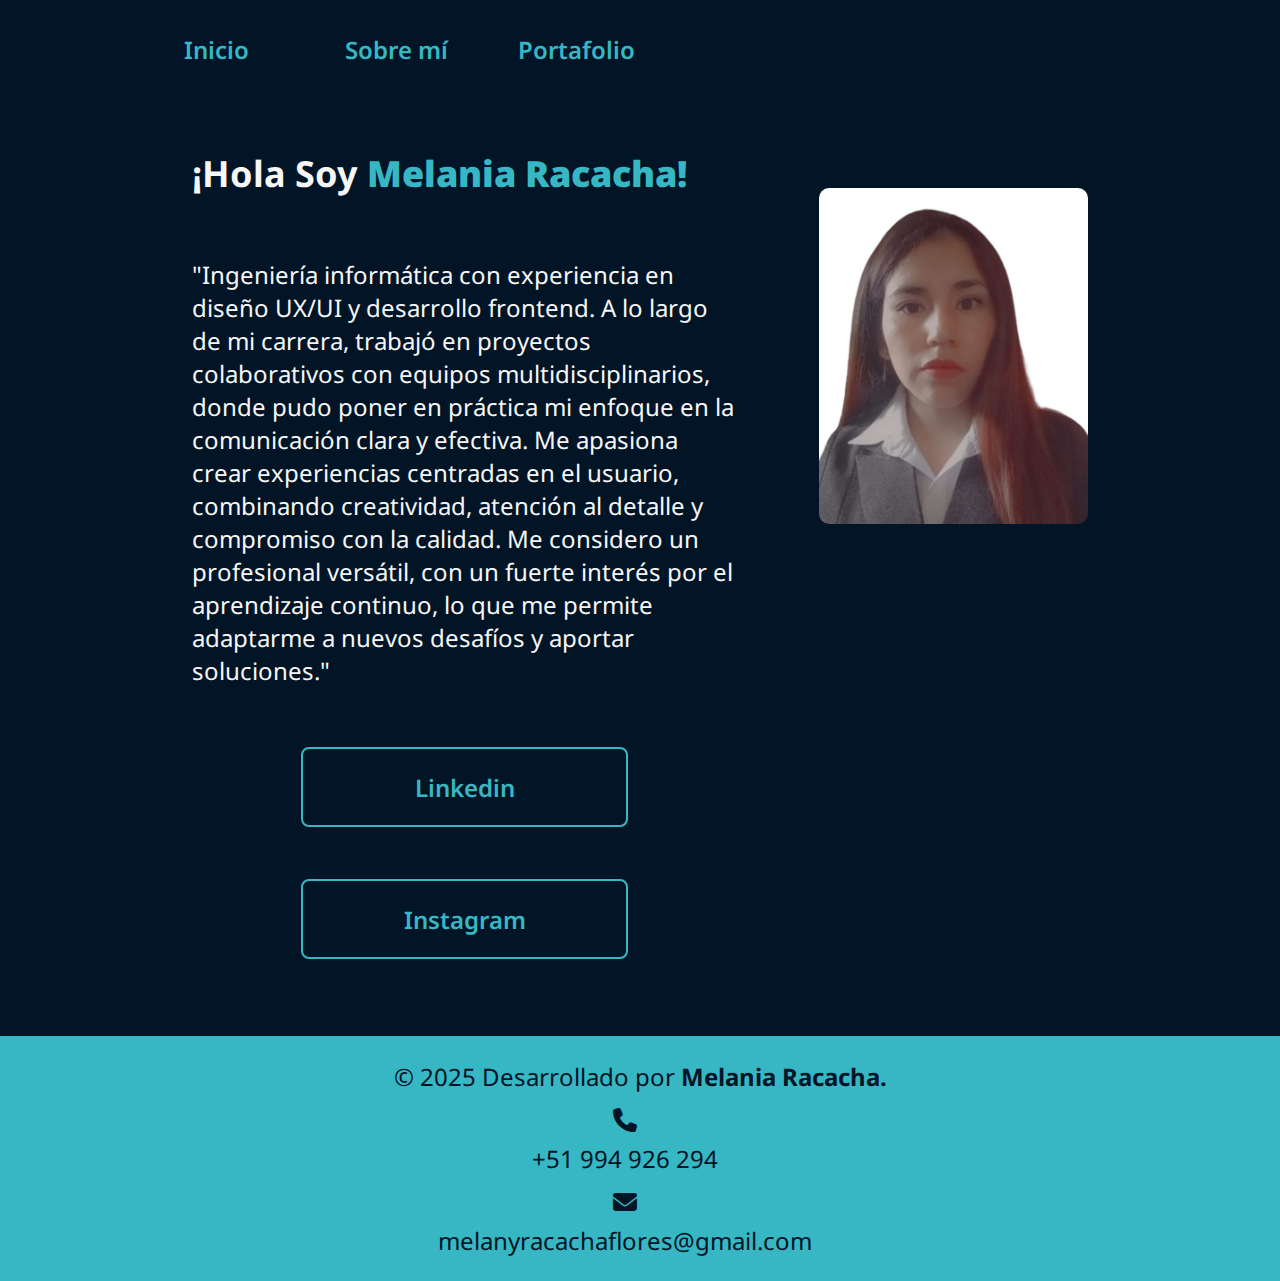
<file: index.html>
<!DOCTYPE html>
<html lang="es-Mx">
<head>
    <meta charset="UTF-8">
    <meta name="viewport" content="width=device-width, initial-scale=1.0">
    <link rel="stylesheet" href="https://cdnjs.cloudflare.com/ajax/libs/font-awesome/6.6.0/css/all.min.css">
    <link rel="preconnect" href="https://fonts.googleapis.com">
    <link rel="preconnect" href="https://fonts.gstatic.com" crossorigin>
    <link href="https://fonts.googleapis.com/css2?family=Montserrat:ital,wght@0,100..900;1,100..900&family=Noto+Sans:ital,wght@0,100..900;1,100..900&display=swap" rel="stylesheet">
    <link rel="icon" type="image/x-icon" href="./assets/Ícono MV Developer.svg">
    <title>Home - MV Developer</title>
    <link rel="stylesheet" href="./styles/styles.css">
</head>
<body>
    <header class="header">

        <nav class="header__menu">
            <a href="index.html" class="header__menu__link">Inicio</a>
            <a href="about.html" class="header__menu__link">Sobre mí</a>
            <a href="portafolio.html" class="header__menu__link">Portafolio</a>
        </nav>

    </header>


    <main class="presentacion">
        <section class="presentacion__contenido">
            
            <h1 class="presentacion___contenido__titulo">
                ¡Hola Soy 
                <strong 
                
                class="titulo-destaque">Melania Racacha!
    
                </strong> 
            </h1>
    
            <p class="presentacion__contenido__texto"> 

                "Ingeniería informática con experiencia en diseño UX/UI y desarrollo frontend. A lo largo de mi carrera, trabajó en proyectos colaborativos con equipos multidisciplinarios, donde pudo poner en práctica mi enfoque en la comunicación clara y efectiva. Me apasiona crear experiencias centradas en el usuario, combinando creatividad, atención al detalle y compromiso con la calidad. Me considero un profesional versátil, con un fuerte interés por el aprendizaje continuo, lo que me permite adaptarme a nuevos desafíos y aportar soluciones."

            </p>

            <div class="presentacion__enlaces">

                <a href="https://www.linkedin.com/in/melania-racacha-flores/" target="_blank" class="presentacion__enlaces__link">
                       
                    Linkedin
                </a>

                <a href="https://www.instagram.com/melaniaracacha/" target="_blank" class="presentacion__enlaces__link">
                      
                    Instagram
                </a>

            </div>
    

        </section>
        
        <img src="./assets/githubphoto.jpg" alt="profile-photo" class="presentacion__imagen">
    </main>

    <footer class="footer">

        <p class="about">&#169; 2025 Desarrollado por <strong>Melania Racacha.</strong></p>

        <section class="contact">

            <div class="phone">
                <i class="fa-solid fa-phone"></i>
                <p class="phone-text"><a href="tel:+522941693526">+51 994 926 294</a></p>
            </div>

            <div class="email">
                <i class="fa-solid fa-envelope"></i>
                <p class="email-text"><a href="melanyracachaflores@gmail.com">melanyracachaflores@gmail.com</a></p>
            </div>


        </section>


    </footer>


</body>
</html>
</file>
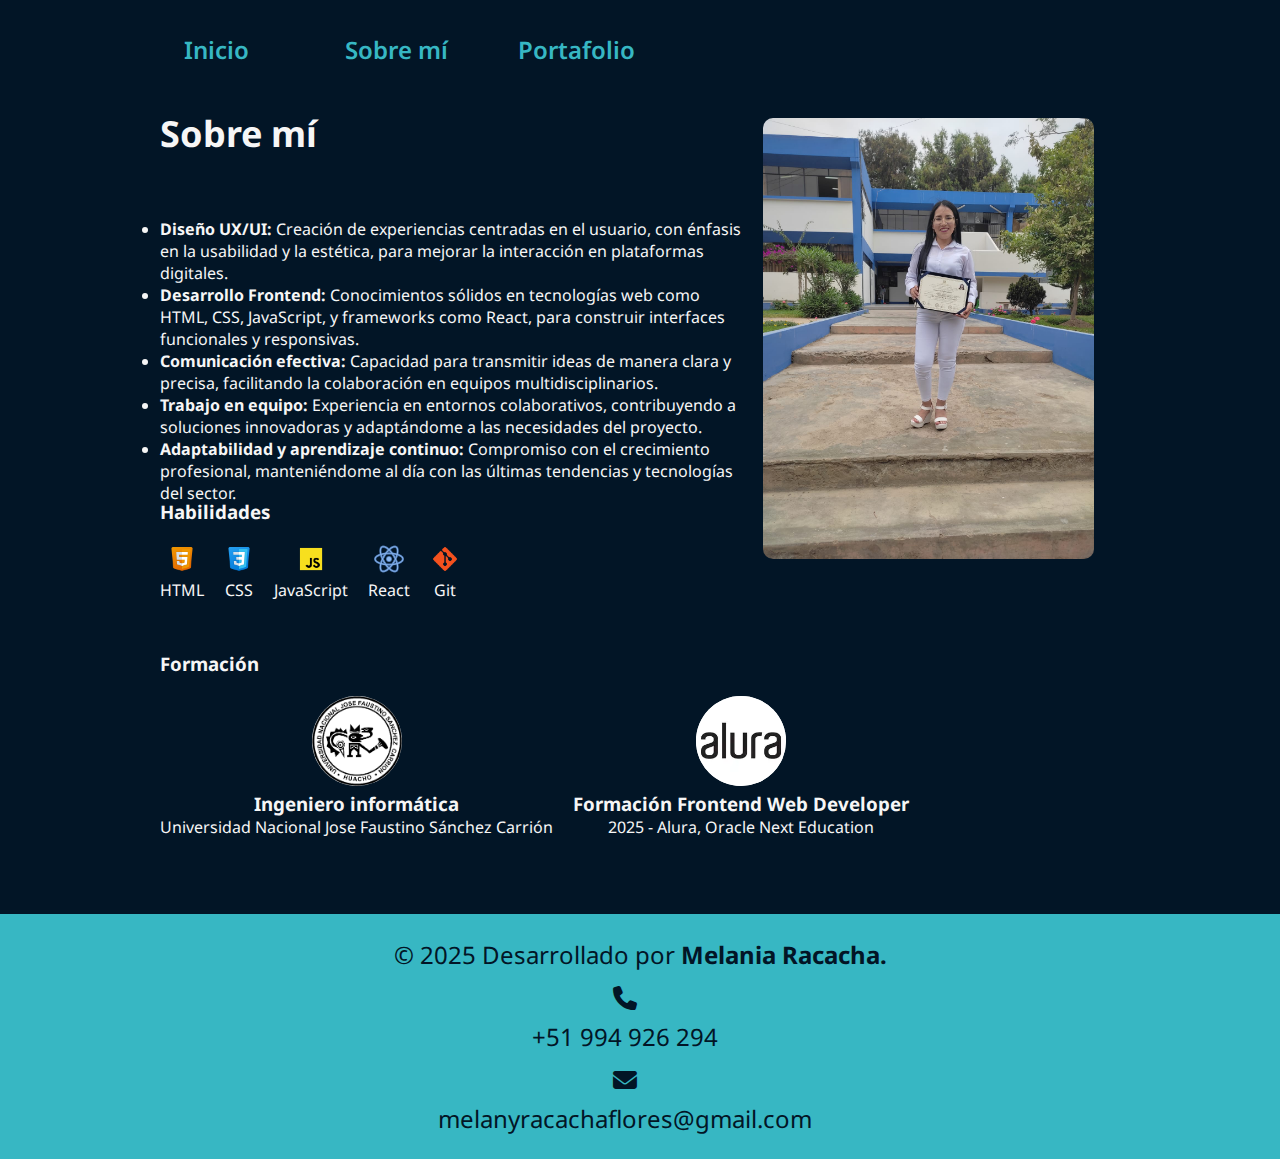
<file: about.html>
<!DOCTYPE html>
<html lang="es-MX">
<head>
    <meta charset="UTF-8">
    <meta name="viewport" content="width=device-width, initial-scale=1.0"><link rel="icon" type="image/x-icon" href="./assets/Ícono MV Developer.svg">
    <link rel="preconnect" href="https://fonts.googleapis.com">
    <link rel="preconnect" href="https://fonts.gstatic.com" crossorigin>
    <link href="https://fonts.googleapis.com/css2?family=Montserrat:ital,wght@0,100..900;1,100..900&family=Noto+Sans:ital,wght@0,100..900;1,100..900&display=swap" rel="stylesheet">
    <link rel="stylesheet" href="https://cdnjs.cloudflare.com/ajax/libs/font-awesome/6.6.0/css/all.min.css">
    <title>Sobre mí - MV Developer</title>
    <link rel="stylesheet" href="./styles/styles.css">
</head>
<body>
    <header class="header">

        <nav class="header__menu">
            <a href="index.html" class="header__menu__link">Inicio</a>
            <a href="about.html" class="header__menu__link">Sobre mí</a>
            <a href="portafolio.html" class="header__menu__link">Portafolio</a>
        </nav>

    </header>

    <main class="presentacion__about">

        <section class="presentacion__contenido-imagen">

            <section class="presentacion__about__contenido">
    <h1 class="presentacion___about__contenido__titulo">Sobre mí</h1>

    <ul class="presentacion__about__contenido__lista">
        <li class="presentacion__about__contenido__item">
            <strong>Diseño UX/UI:</strong> Creación de experiencias centradas en el usuario, con énfasis en la usabilidad y la estética, para mejorar la interacción en plataformas digitales.
        </li>
        
        <li class="presentacion__about__contenido__item">
            <strong>Desarrollo Frontend:</strong> Conocimientos sólidos en tecnologías web como HTML, CSS, JavaScript, y frameworks como React, para construir interfaces funcionales y responsivas.
        </li>
        
        <li class="presentacion__about__contenido__item">
            <strong>Comunicación efectiva:</strong> Capacidad para transmitir ideas de manera clara y precisa, facilitando la colaboración en equipos multidisciplinarios.
        </li>
        
        <li class="presentacion__about__contenido__item">
            <strong>Trabajo en equipo:</strong> Experiencia en entornos colaborativos, contribuyendo a soluciones innovadoras y adaptándome a las necesidades del proyecto.
        </li>
        
        <li class="presentacion__about__contenido__item">
            <strong>Adaptabilidad y aprendizaje continuo:</strong> Compromiso con el crecimiento profesional, manteniéndome al día con las últimas tendencias y tecnologías del sector.
        </li>
    </ul>
</section>

    
    
            <img src="./assets/sobreMi.jpeg" alt="profile-photo" class="presentacion__about__imagen">

            <section class="habilidades">
                <h3 class="habilidades__titulo">Habilidades</h3>
                <ul class="habilidades__lista">
    
                    <li class="habilidades__elemento">
                        <img src="./assets/html5_icon-2.png" class="habilidades__icono" alt="html-icono">
                        <span class="habilidades__nombre">HTML</span>
                    </li>
        
                    <li class="habilidades__elemento">
                        <img src="./assets/css3_icon.png" class="habilidades__icono css-icono" alt="css-icono">
                        <span class="habilidades__nombre">CSS</span>
                    </li>
        
                    <li class="habilidades__elemento">
                        <img src="./assets/js_icon-2.png" class="habilidades__icono" alt="js-icono">
                        <span class="habilidades__nombre">JavaScript</span>
                    </li>
        
                    <li class="habilidades__elemento">
                        <img src="./assets/react_icon-2.png" class="habilidades__icono" alt="react-icono">
                        <span class="habilidades__nombre">React</span>
                    </li>

                    <li class="habilidades__elemento">
                        <img src="./assets/git_icon-2.png" class="habilidades__icono" alt="git-icono">
                        <span class="habilidades__nombre">Git</span>
                    </li>
        
                </ul>
            </section>

            <section class="formacion">
                <h3 class="formacion__titulo">Formación</h3>
                <ul class="formacion__lista">
    
                    <li class="formacion__elemento">
                        <img src="./assets/Logo_de_la_BUAP.svg.png" class="formacion__icono" id="buap-logo" alt="html-icono">
                        <h3 class="habilidades__nombre">Ingeniero informática</h3>
                        <p class="formacion__institucion">Universidad Nacional Jose Faustino Sánchez Carrión</p>
                    </li>
        
                    <li class="formacion__elemento">
                        <img src="./assets/alura_logo2.png" class="formacion__icono" id="buap-logo" alt="html-icono">
                        <h3 class="habilidades__nombre">Formación Frontend Web Developer</h3>
                        <p class="formacion__institucion">2025 - Alura, Oracle Next Education</p>
                    </li>
        
                    
                </ul>
            </section>
            
        </section>

        


    </main>




    <footer class="footer">

        <p class="about">&#169; 2025 Desarrollado por <strong>Melania Racacha.</strong></p>

        <section class="contact">

            <div class="phone">
                <i class="fa-solid fa-phone"></i>
                <p class="phone-text"><a href="tel:+522941693526">+51 994 926 294</a></p>
            </div>

            <div class="email">
                <i class="fa-solid fa-envelope"></i>
                <p class="email-text"><a href="melanyracachaflores@gmail.com">melanyracachaflores@gmail.com</a></p>
            </div>


        </section>


    </footer>



</body>
</html>
</file>
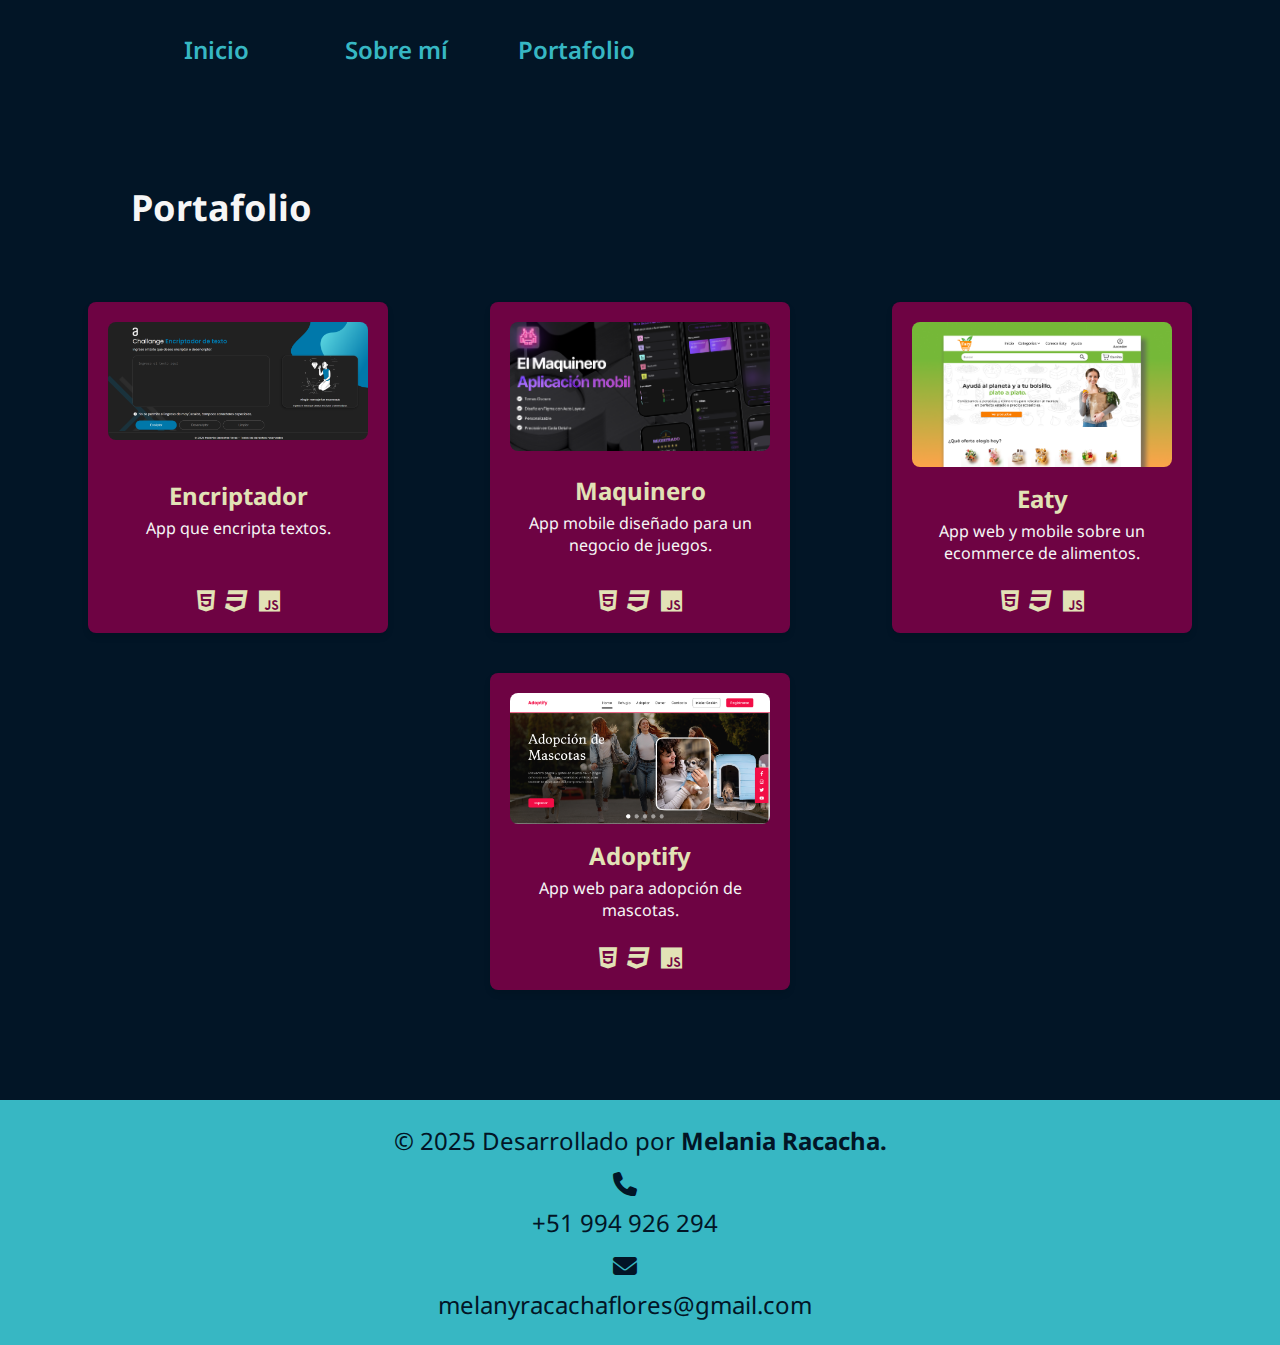
<file: portafolio.html>
<!DOCTYPE html>
<html lang="es-Mx">
<head>
    <meta charset="UTF-8">
    <meta name="viewport" content="width=device-width, initial-scale=1.0">
    <link rel="stylesheet" href="https://cdnjs.cloudflare.com/ajax/libs/font-awesome/6.6.0/css/all.min.css">
    <link rel="preconnect" href="https://fonts.googleapis.com">
    <link rel="preconnect" href="https://fonts.gstatic.com" crossorigin>
    <link href="https://fonts.googleapis.com/css2?family=Montserrat:ital,wght@0,100..900;1,100..900&family=Noto+Sans:ital,wght@0,100..900;1,100..900&display=swap" rel="stylesheet">
    <link rel="icon" type="image/x-icon" href="./assets/Ícono MV Developer.svg">
    <title>Portafolio - MV Developer</title>
    <link rel="stylesheet" href="./styles/styles.css">
</head>
<body>
    <header class="header">

        <nav class="header__menu">
            <a href="index.html" class="header__menu__link">Inicio</a>
            <a href="about.html" class="header__menu__link">Sobre mí</a>
            <a href="portafolio.html" class="header__menu__link">Portafolio</a>
        </nav>

    </header>


    <main class="presentacion__portafolio">

        
  
        <h1 class="presentacion___portafolio__titulo">Portafolio</h1>

       


        <ul class="portafolio-container">



            <li class="box">
                <img src="./assets/encriptador.png" class="box__imagen" alt="fokus-img">

                <div class="box__texto">
                    <h3 class="proyectos__nombre">Encriptador</h3>
                    <p class="proyectos__descripcion">App que encripta textos.</p>
                </div>

                <ul class="box__tecnologias">
                    <li class="fab fa-html5"></li>
                    <li class="fab fa-css3"></li>
                    <li class="fab fa-js"></li>
                </ul>
    

            </li>


            <li class="box">
                <img src="./assets/maquinero.png" class="box__imagen" alt="starbucks-page-img">

                <div class="box__texto">
                    <h3 class="proyectos__nombre">Maquinero</h3>
                    <p class="proyectos__descripcion">App mobile diseñado para un negocio de juegos.</p>
                </div>

                <ul class="box__tecnologias">
                    <li class="fab fa-html5"></li>
                    <li class="fab fa-css3"></li>
                    <li class="fab fa-js"></li>
                </ul>
    
            </li>

            <li class="box">
                <img src="./assets/Eaty.png" class="box__imagen" alt="coffee-shop-img">

                <div class="box__texto">
                    <h3 class="proyectos__nombre">Eaty</h3>
                    <p class="proyectos__descripcion">App web y mobile sobre un ecommerce de alimentos.</p>
                </div>

                <ul class="box__tecnologias">
                    <li class="fab fa-html5"></li>
                    <li class="fab fa-css3"></li>
                    <li class="fab fa-js"></li>
                </ul>
   

            </li>

            <li class="box">
                <img src="./assets/Adoptify.png" class="box__imagen" alt="gibson-store-img">

                <div class="box__texto">
                    <h3 class="proyectos__nombre">Adoptify</h3>
                    <p class="proyectos__descripcion">App web para adopción de mascotas.</p>
                </div>

                <ul class="box__tecnologias">
                    <li class="fab fa-html5"></li>
                    <li class="fab fa-css3"></li>
                    <li class="fab fa-js"></li>
                </ul>
    

            </li>


            

        

        </ul>


    </main>

    <footer class="footer">

        <p class="about">&#169; 2025 Desarrollado por <strong>Melania Racacha.</strong></p>

        <section class="contact">

            <div class="phone">
                <i class="fa-solid fa-phone"></i>
                <p class="phone-text"><a href="tel:+522941693526">+51 994 926 294</a></p>
            </div>

            <div class="email">
                <i class="fa-solid fa-envelope"></i>
                <p class="email-text"><a href="melanyracachaflores@gmail.com">melanyracachaflores@gmail.com</a></p>
            </div>


        </section>


    </footer>


</body>
</html>
</file>
<file: styles/styles.css>
:root {

    --main-color: #021526;
    --secondary-color: #6e0343;
    --third-color: #37B7C3;
    --fourth-color: #E2E2B6;

}


*{

    padding: 0;
    margin: 0;
    box-sizing: border-box;
    transition: .2s linear;
    
    
}

html{

    scroll-padding-top: 9rem;
    scroll-behavior: smooth;
    font-family: Noto Sans, sans-serif;
}

html::-webkit-scrollbar {

    width: .8rem;

}

html::-webkit-scrollbar-track {

    background: transparent;
}


html::-webkit-scrollbar-thumb {

    background: #fff;
    border-radius: 5rem;
}



body {

    background-color: var(--main-color);
    color: #F6F6F6;
    overflow-x: hidden;
}


/* HEADER */
.header {

    
    padding: 2% 0 0 13%;
    margin-left: -25px;

}

.header__menu {

    display: flex;
    gap: 30px;
}

.header__menu__link {

    width: 150px;
    text-align: center;
    font-family: var();
    padding: 7px;
    font-size: 1.5rem;
    font-weight: 600;
    text-decoration: none;
    color: var(--third-color);
    

}

.header__menu__link:hover {

    background-color: var(--third-color);
    color: var(--fourth-color);
    padding: 10px;
    border-radius: 10px;
}


/* PRESENTACIÓN */



.presentacion {

    display: flex;
    align-items: center;
    padding: 6% 15%;
    justify-content: space-between;
    gap: 82px;


}



.presentacion___contenido__titulo {

    text-align: left;
    font-size: 2.25rem;
    margin-bottom: 60px;
    font-family: var();
}

.titulo {

     margin-left: -241px;
    
}

.titulo-destaque {

    color: var(--third-color);
}

.presentacion__contenido__texto {

    font-size: 1.5rem;
    margin-bottom: 40px;
    font-family: var();
}

.presentacion__enlaces {

    display: flex;
    flex-direction: column;
    align-items: center;
    justify-content: space-between;
    gap: 32px;
}

.presentacion__enlaces__subtitulo {

    font-family: var();
    font-size: 1.5rem;
    font-weight: 400;
    
}

.presentacion__enlaces__link {

    width: 60%;
    text-align: center;
    padding: 21.5px 5px;
    border-radius: 16px;
    margin-top: 20px;
    font-family: var();
    font-size: 1.5rem;
    font-weight: 600;
    text-decoration: none;
    color: var(--third-color);
    border: 2px solid var(--third-color);
    border-radius: 8px;
    display: flex;
    justify-content: center;
    gap: 10px;
}

.presentacion__enlaces__link:hover {

    background-color: var(--fourth-color);
    color: var(--main-color);
}


.presentacion__imagen{

    width: 30%;
    border-radius: 10px;
    margin-top: -396px;
    
}


/* ABOUT */

.presentacion__about {
    display: flex;
    flex-wrap: wrap;
    justify-content: space-between;
    margin-top: 20px;
    margin-left: 144px;
    padding: 1rem;
}

.presentacion__contenido-imagen {
    display: flex;
    flex-wrap: wrap;
    width: 100%;
    justify-content: space-between;
}

.presentacion__about__contenido {
    flex: 1;
    max-width: 60%;
    padding-right: 20px;
}

.presentacion___about__contenido__titulo {

    font-size: 2.25rem;
    margin-bottom: 60px;
}

.presentacion__about__contenido__texto {

    margin-bottom: 20px;
}


.presentacion__about__imagen {
    max-width: 30%;
    border-radius: 10px;
    margin-top: 9px;
    margin-right: 170px;
}

.habilidades {
    width: 100%;
    margin-top: -70px;
    margin-bottom: 60px;
    display: flex;
    flex-direction: column;
    align-items: flex-start;
}

.habilidades__titulo,
.formacion__titulo {

    margin-top: 10px;
    margin-bottom: 20px;
}


.habilidades__lista,
.formacion__lista {
    display: flex;
    justify-content: center;
    gap: 20px;
    flex-wrap: wrap;
}

.habilidades__elemento,
.formacion__elemento {
    display: flex;
    flex-direction: column;
    align-items: center;
    text-align: center;
}

.habilidades__icono,
.formacion__icono {
    width: 30px;
    height: 30px;
    margin-bottom: 5px;
}

/* .css-icono {

    width: 40px;
    height: 40px;
}
 */
/* FOOTER */

.footer {

    display: flex;
    flex-direction: column;
    align-items: center;
    background-color: var(--third-color);
    color: var(--main-color);
    width: 100%;
    text-align: center;
    padding: 24px;
    font-family: var();
    font-size: 1.5rem;
    font-weight: 400;

}

.about {

    margin-bottom: 15px;
}


.contact {

    display: flex;
    flex-direction: column;
    align-items: center;
    gap: 15px;
}

.phone, .email {

    display: flex;
    flex-direction: column;
    gap: 10px;
    margin-left: -30px;
    
}

.email-text a,
.phone-text a {

    text-decoration: none;
    color: var(--main-color);
}


/* PORTAFOLIO */
.presentacion__portafolio {

    margin-top: 10px;
    margin-bottom: 100px;
    padding-top: 100px;
    padding-left: 1rem;
    padding-right: 1rem;
}


.presentacion___portafolio__titulo {

    margin-left: 115px;
    margin-bottom: 60px;
    font-size: 2.25rem;
}



.portafolio-container {
    display: flex;
    flex-wrap: wrap;
    justify-content: space-evenly; 
    gap: 20px; 
    padding: 0;
    margin: 0;
    list-style: none;
}

.box {
    background-color: var(--secondary-color); 
    border-radius: 8px;
    box-shadow: 0 4px 6px rgba(0, 0, 0, 0.1);
    margin: 10px;
    padding: 20px;
    width: 300px;
    display: flex;
    flex-direction: column;
    justify-content: space-between; 
    align-items: center;
    transition: transform 0.3s ease;
    gap: 15px; 
}

.box:hover {

    transform: scale(1.05);
}


.box__imagen {
    width: 100%; 
    height: auto; 
    border-radius: 8px;
    object-fit: cover; 
}

.box__texto {
    text-align: center; 
}

.proyectos__nombre {

    font-size: 1.5rem;
    font-weight: bold;
    color: var(--fourth-color);
    margin-bottom: 5px;
}

.proyectos__descripcion {

    font-size: 1rem;
    color: #f6f6f6;
    margin-bottom: 10px;
}

.box__tecnologias {
    display: flex;
    justify-content: center; 
    align-items: center; 
    gap: 10px; 
    padding: 0;
    margin: 0;
    list-style: none;
}

.box__tecnologias li {
    font-size: 1.5rem;
    color: var(--fourth-color);
}

.box__botones {
    display: flex;
    justify-content: center; 
    gap: 10px; 
    width: 100%;
    list-style: none;
    
}

.box__img a {
    background-color: var(--main-color);
    color: var(--fourth-color);
    padding: 10px 20px;
    text-decoration: none;
    font-size: 1rem;
    border-radius: 5px;
    transition: background-color 0.3s ease;
}

.box__botones a:hover {
    background-color: var(--third-color);
    color: var(--main-color);
}


/* FORMACION */

.formacion {
    width: 100%;
    margin-top: -20px;
    margin-bottom: 60px;
    display: flex;
    flex-direction: column;
    align-items: flex-start;
}

.formacion__elemento img {

    width: 90px;
    height: 90px;
}

#buap-logo{

    background:#fff;
    border-radius:50%;
}





@media(max-width: 1024px) {

    body {

        overflow-x: hidden;
    }

    .header{

        padding: 10%;
        padding-left: 12%;
    }

    
   .header__menu {
        justify-content: center;
        gap: 10px;
        margin-left: 7px;
        

    
    } 

    
    .presentacion {

        flex-direction: column-reverse;
        padding: 5%;

    }

    .presentacion__enlaces__link {

        width: 40%;
    }

    .presentacion__contenido {

        width: auto;
    }

    .presentacion___contenido__titulo {

        text-align: center;
        margin-bottom: 30px;
    }


    .presentacion__contenido__texto {

        text-align: center;
        text-align: left;
    }

    .presentacion__imagen {

        margin-top: 50px;
    }

    .presentacion___portafolio__titulo {

        text-align: center;
        margin-left: 10px;
    }

    .presentacion__about {

        flex-direction: column;
    }

    .presentacion__about {
        margin-left: 50px;
        padding: 1rem;
        flex-direction: column;
    }

    .presentacion__contenido-imagen {
        flex-direction: column;
    }

    .presentacion__about__contenido {
        max-width: 100%;
        padding-right: 0;
    }

    .presentacion___about__contenido__titulo {
        text-align: center;
    }

    .presentacion__about__imagen {
        max-width: 50%;
        margin-right: 0;
        margin-left: auto;
        margin-right: auto;
    }

    .habilidades,
    .formacion {
        align-items: center;
        margin-top: 20px;
    }

    .habilidades__titulo,
    .formacion__titulo {
        text-align: center;
    }


    .contact p {

        font-size: 1.3rem;
    }

    .email-text a,
    .phone-text a {

        text-decoration: none;
        color: var(--main-color);
    }

    .titulo {

        margin-right: -238px;
    }

    .formacion__elemento {

        margin-bottom: 20px;
    }

 

    

}

@media(max-width: 480px) {


    .presentacion {

        flex-direction: column-reverse;
        padding: 5%;

    }



    .presentacion__enlaces__link {

        font-size: 1.3rem;
    }

    .presentacion__portafolio {

        margin-top: -100px;
    }

    .presentacion__imagen {

        margin-top: 50px;
    }


    .presentacion__about {
        margin-left: 10px;
        padding: 0.5rem;
        flex-direction: column;
    }

    .presentacion__about__contenido {
        max-width: 100%;
        padding-right: 0;
    }

    .presentacion___about__contenido__titulo {
        font-size: 2.25rem;
        margin-bottom: 30px;
        text-align: center;
    }

    .presentacion__about__contenido__texto {

        font-size: 1.5rem;
    }

    .presentacion__about__imagen {
        max-width: 60%;
        height: auto;
        margin-top: 10px;
        margin-right: 0;
        margin-left: 70px;
    }

    .habilidades,
    .formacion {
        margin-top: 20px;
        margin-bottom: 40px;
        align-items: center;
    }

    .habilidades__lista,
    .formacion__lista {
        gap: 10px;
    }

    .habilidades__icono,
    .formacion__icono {
        width: 30px;
        height: 30px;
    }

    .habilidades__titulo,
    .formacion__titulo {
        font-size: 1.25rem;
        text-align: center;
    }


    .email p {

        margin-left: 30px;
    }

    .email-text a,
    .phone-text a {

        text-decoration: none;
        color: var(--main-color);
    }


 

}
</file>
